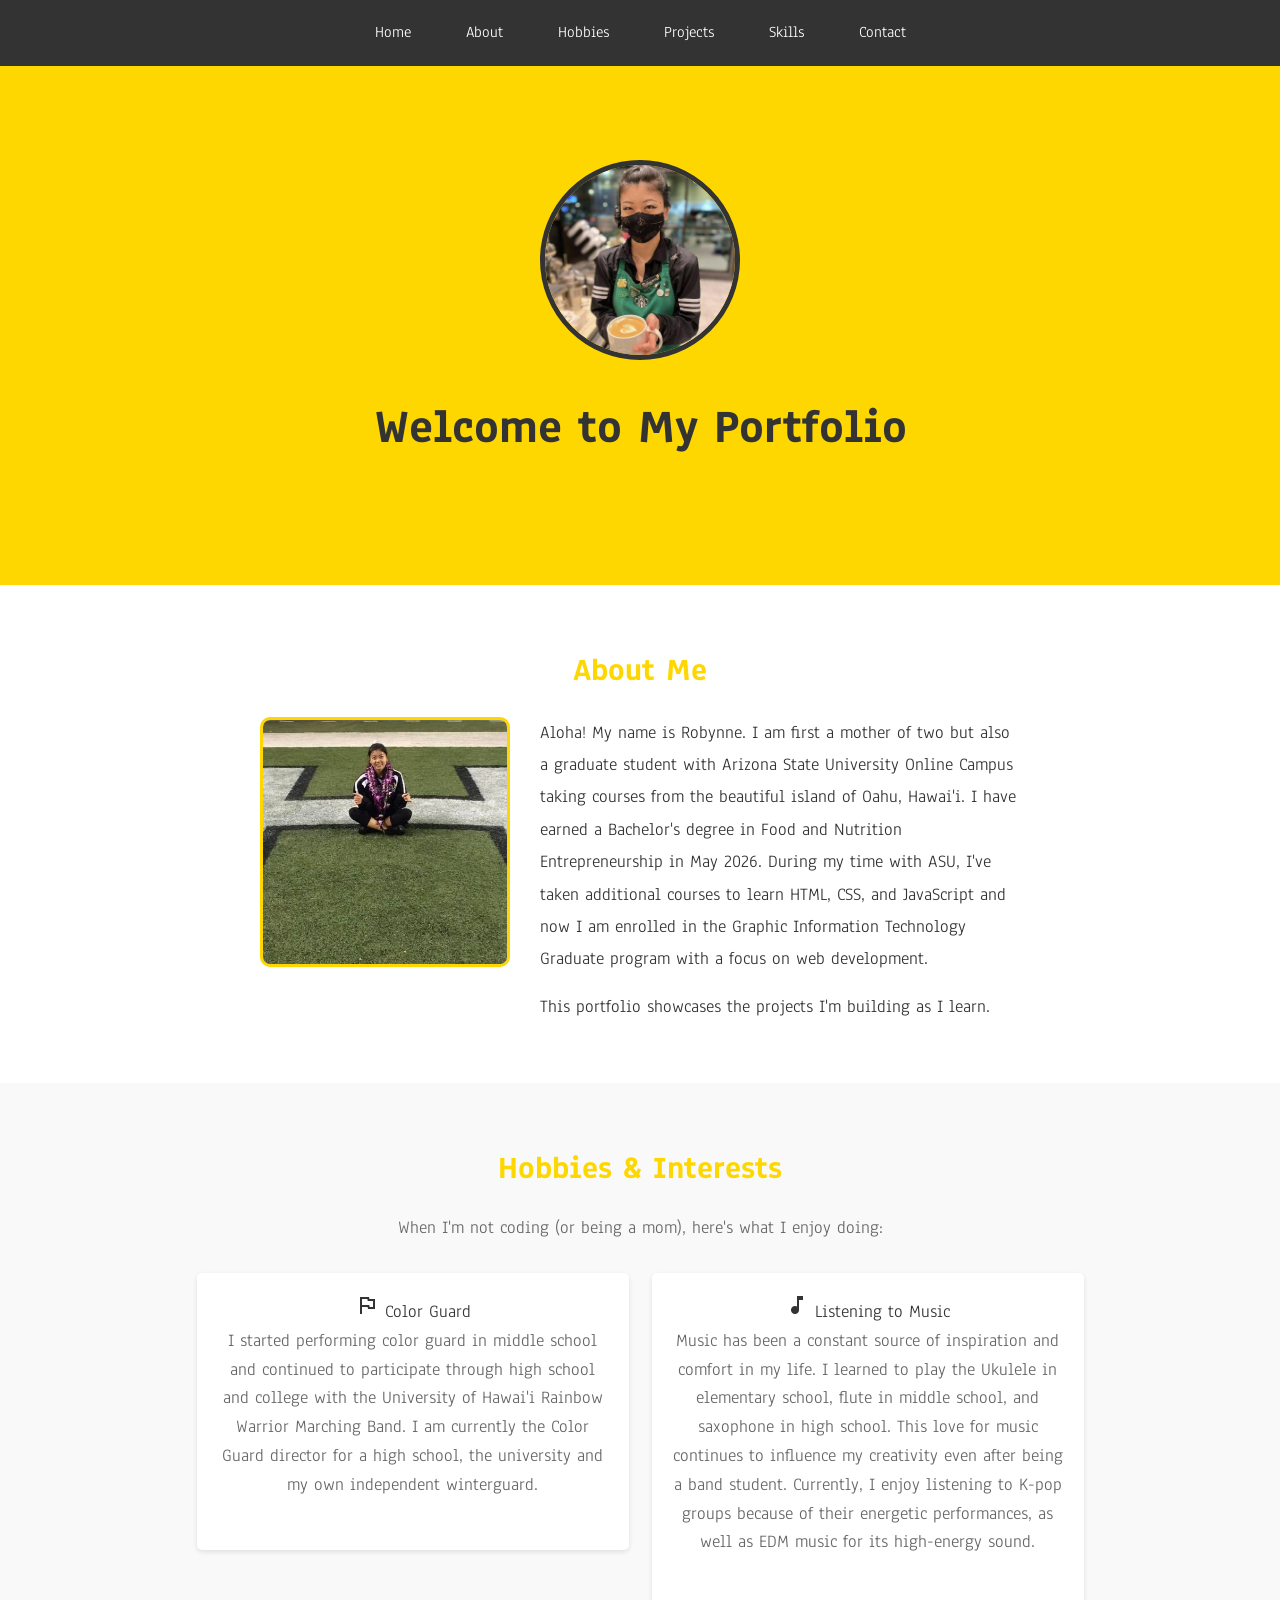
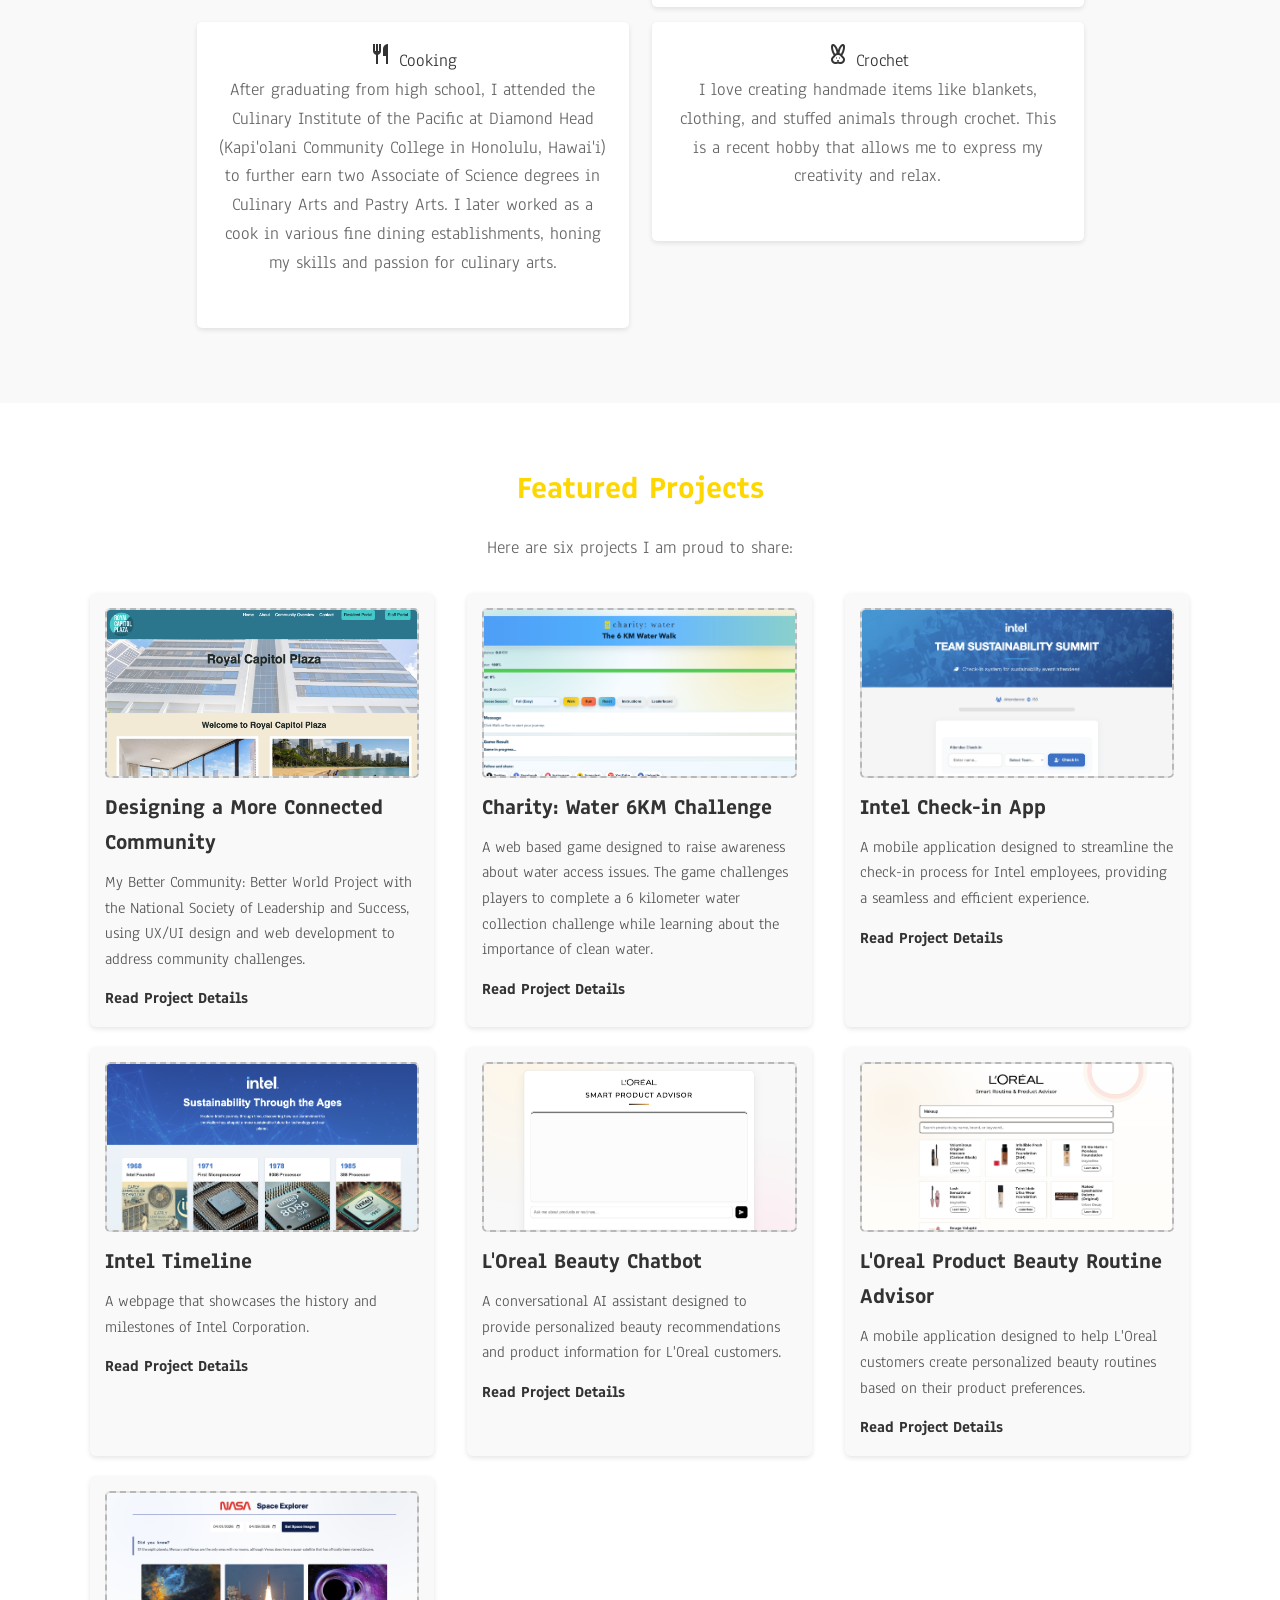
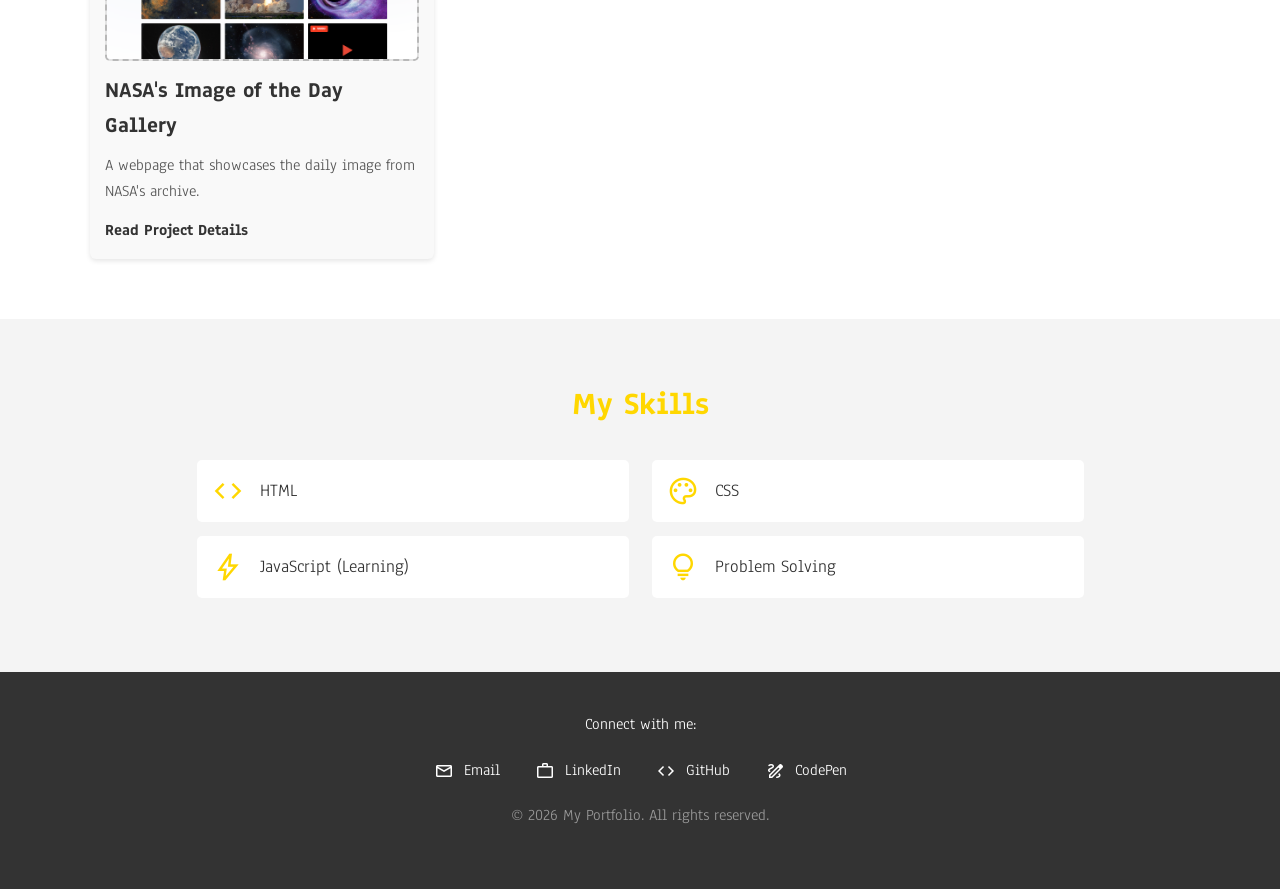
<file: index.html>
<!DOCTYPE html>
<html lang="en">
<head>
  <meta charset="UTF-8">
  <meta name="viewport" content="width=device-width, initial-scale=1.0">
  <title>Robynne's Portfolio</title>
  <link rel="stylesheet" href="style.css">
  <!-- Google Fonts: Anaheim font -->
  <link rel="stylesheet" href="https://fonts.googleapis.com/css2?family=Anaheim&display=swap">
  <!-- Google Material Icons: library for icons -->
  <link rel="stylesheet" href="https://fonts.googleapis.com/css2?family=Material+Symbols+Outlined:opsz,wght,FILL,GRAD@24,400,0,0" />
  <!-- Favicon -->
  <link rel="shortcut icon" href="img/favicon.ico" type="image/x-icon">
  <link rel="icon" href="img/favicon.ico" type="image/x-icon">
</head>
<body>
  <!-- Navigation Bar: Links to different sections -->
  <nav class="navbar">
    <ul>
      <li><a href="#hero">Home</a></li>
      <li><a href="#bio">About</a></li>
      <li><a href="#hobbies">Hobbies</a></li>
      <li><a href="#projects">Projects</a></li>
      <li><a href="#skills">Skills</a></li>
      <li><a href="#contact">Contact</a></li>
    </ul>
  </nav>

  <!-- Hero Section: Main introduction at the top of the page -->
  <section class="hero" id="hero">
    <!-- Profile image with rounded border -->
    <img src="img/profile-img.jpeg" alt="Profile picture" class="profile-img">
    <h1>Welcome to My Portfolio</h1>
  </section>

  <!-- Bio Section: Information about yourself -->
  <section class="bio" id="bio">
    <h2>About Me</h2>
    <!-- Container to hold image and text side by side -->
    <div class="bio-content">
      <!-- Add personal image -->
      <img src="img/self.jpg" alt="My photo" class="bio-img">
      <!-- Text container -->
      <div class="bio-text">
        <p>Aloha! My name is Robynne. I am first a mother of two but also a graduate student with Arizona State University Online Campus taking courses from the beautiful island of Oahu, Hawai'i. I have earned a Bachelor's degree in Food and Nutrition Entrepreneurship in May 2026. During my time with ASU, I've taken additional courses to learn HTML, CSS, and JavaScript and now I am enrolled in the Graphic Information Technology Graduate program with a focus on web development.</p>
        <p>This portfolio showcases the projects I'm building as I learn.</p>
      </div>
    </div>
  </section>

  <!-- Hobbies Section: Personal interests and activities -->
  <section class="hobbies" id="hobbies">
    <h2>Hobbies & Interests</h2>
    <p>When I'm not coding (or being a mom), here's what I enjoy doing:</p>
    <ul>
      <li>
        <div class="hobby-header">
          <!-- Material Icon: flag symbol for Color Guard -->
          <span class="material-symbols-outlined icon">flag</span>
          <span class="hobby-name">Color Guard</span>
        </div>
        <!-- Explanation paragraph for Color Guard -->
        <p class="hobby-description">I started performing color guard in middle school and continued to participate through high school and college with the University of Hawai'i Rainbow Warrior Marching Band. I am currently the Color Guard director for a high school, the university and my own independent winterguard.</p>
      </li>
      <li>
        <div class="hobby-header">
          <!-- Material Icon: music symbol for Music -->
          <span class="material-symbols-outlined icon">music_note</span>
          <span class="hobby-name">Listening to Music</span>
        </div>
        <!-- Explanation paragraph for Music -->
        <p class="hobby-description">Music has been a constant source of inspiration and comfort in my life. I learned to play the Ukulele in elementary school, flute in middle school, and saxophone in high school. This love for music continues to influence my creativity even after being a band student. Currently, I enjoy listening to K-pop groups because of their energetic performances, as well as EDM music for its high-energy sound.</p>
      </li>
      <li>
        <div class="hobby-header">
          <!-- Material Icon: restaurant symbol for Cooking -->
          <span class="material-symbols-outlined icon">restaurant</span>
          <span class="hobby-name">Cooking</span>
        </div>
        <!-- Explanation paragraph for Cooking -->
        <p class="hobby-description">After graduating from high school, I attended the Culinary Institute of the Pacific at Diamond Head (Kapi'olani Community College in Honolulu, Hawai'i) to further earn two Associate of Science degrees in Culinary Arts and Pastry Arts. I later worked as a cook in various fine dining establishments, honing my skills and passion for culinary arts.</p>
      </li>
      <li>
        <div class="hobby-header">
          <!-- Material Icon: cruelty_free symbol for Crochet/Amigurumi -->
          <span class="material-symbols-outlined icon">cruelty_free</span>
          <span class="hobby-name">Crochet</span>
        </div>
        <!-- Explanation paragraph for Crochet -->
        <p class="hobby-description">I love creating handmade items like blankets, clothing, and stuffed animals through crochet. This is a recent hobby that allows me to express my creativity and relax.</p>
      </li>
    </ul>
  </section>

  <!-- Projects Section: showcase your featured work -->
  <section class="projects" id="projects">
    <h2>Featured Projects</h2>
    <p>Here are six projects I am proud to share:</p>

    <!-- Project list container -->
    <div class="projects-list">
      <a class="project-card" href="project-details.html#community-project">
        <img src="img/raasato.github.io_condominium-management_.png" alt="Screenshot of condominium mamangement platform home page." class="project-image">
        <h3>Designing a More Connected Community</h3>
        <p>My Better Community: Better World Project with the National Society of Leadership and Success, using UX/UI design and web development to address community challenges.</p>
        <span class="project-link">Read Project Details</span>
      </a>

      <a class="project-card" href="project-details.html#water-challenge">
        <img src="img/charity-water.png" alt="Screenshot of charity: water 6KM water challenge game." class="project-image">
        <h3>Charity: Water 6KM Challenge</h3>
        <p>A web based game designed to raise awareness about water access issues. The game challenges players to complete a 6 kilometer water collection challenge while learning about the importance of clean water.</p>
        <span class="project-link">Read Project Details</span>
      </a>

      <a class="project-card" href="project-details.html#intel-checkin">
        <img src="img/intel-checkin.png" alt="Screenshot of Intel Check-in app." class="project-image">
        <h3>Intel Check-in App</h3>
        <p>A mobile application designed to streamline the check-in process for Intel employees, providing a seamless and efficient experience.</p>
        <span class="project-link">Read Project Details</span>
      </a>

      <a class="project-card" href="project-details.html#intel-timeline">
        <img src="img/intel-timeline.png" alt="A webpage that showcases Intel's timeline." class="project-image">
        <h3>Intel Timeline</h3>
        <p>A webpage that showcases the history and milestones of Intel Corporation.</p>
        <span class="project-link">Read Project Details</span>
      </a>

      <a class="project-card" href="project-details.html#loreal-chatbot">
        <img src="img/loreal-chatbot.png" alt="A beauty chatbot for L'Oreal." class="project-image">
        <h3>L'Oreal Beauty Chatbot</h3>
        <p>A conversational AI assistant designed to provide personalized beauty recommendations and product information for L'Oreal customers.</p>
        <span class="project-link">Read Project Details</span>
      </a>

      <a class="project-card" href="project-details.html#loreal-routine">
        <img src="img/loreal-routine.png" alt="L'Oreal Beauty routine app." class="project-image">
        <h3>L'Oreal Product Beauty Routine Advisor</h3>
        <p>A mobile application designed to help L'Oreal customers create personalized beauty routines based on their product preferences.</p>
        <span class="project-link">Read Project Details</span>
      </a>

      <a class="project-card" href="project-details.html#nasa-gallery">
        <img src="img/nasa.png" alt="A webpage showcasing NASA's image of the day." class="project-image">
        <h3>NASA's Image of the Day Gallery</h3>
        <p>A webpage that showcases the daily image from NASA's archive.</p>
        <span class="project-link">Read Project Details</span>
      </a>
    </div>
  </section>

  <!-- Skills Section: List of your skills -->
  <section class="skills" id="skills">
    <h2>My Skills</h2>
    <ul>
      <li>
        <!-- Material Icon: code symbol for HTML -->
        <span class="material-symbols-outlined icon">code</span>
        <span class="skill-name">HTML</span>
      </li>
      <li>
        <!-- Material Icon: palette symbol for CSS -->
        <span class="material-symbols-outlined icon">palette</span>
        <span class="skill-name">CSS</span>
      </li>
      <li>
        <!-- Material Icon: bolt symbol for JavaScript -->
        <span class="material-symbols-outlined icon">bolt</span>
        <span class="skill-name">JavaScript (Learning)</span>
      </li>
      <li>
        <!-- Material Icon: lightbulb symbol for Problem Solving -->
        <span class="material-symbols-outlined icon">lightbulb</span>
        <span class="skill-name">Problem Solving</span>
      </li>
    </ul>
  </section>

  <!-- Footer Section: Social media links and contact -->
  <footer class="footer" id="contact">
    <p>Connect with me:</p>
    <div class="social-links">
      <!-- Email link with icon -->
      <a href="mailto:rasato@asu.edu">
        <span class="material-symbols-outlined">email</span>
        Email
      </a>
      <!-- LinkedIn link with icon -->
      <a href="https://www.linkedin.com/in/robynne-asato-882105368/" target="_blank">
        <span class="material-symbols-outlined">work</span>
        LinkedIn
      </a>
      <!-- GitHub link with icon -->
      <a href="https://github.com/raasato" target="_blank">
        <span class="material-symbols-outlined">code</span>
        GitHub
      </a>
      <!-- CodePen link with icon -->
      <a href="https://codepen.io/raasato" target="_blank">
        <span class="material-symbols-outlined">draw</span>
        CodePen
      </a>
    </div>
    <p class="copyright">© 2026 My Portfolio. All rights reserved.</p>
  </footer>
</body>
</html>
</file>
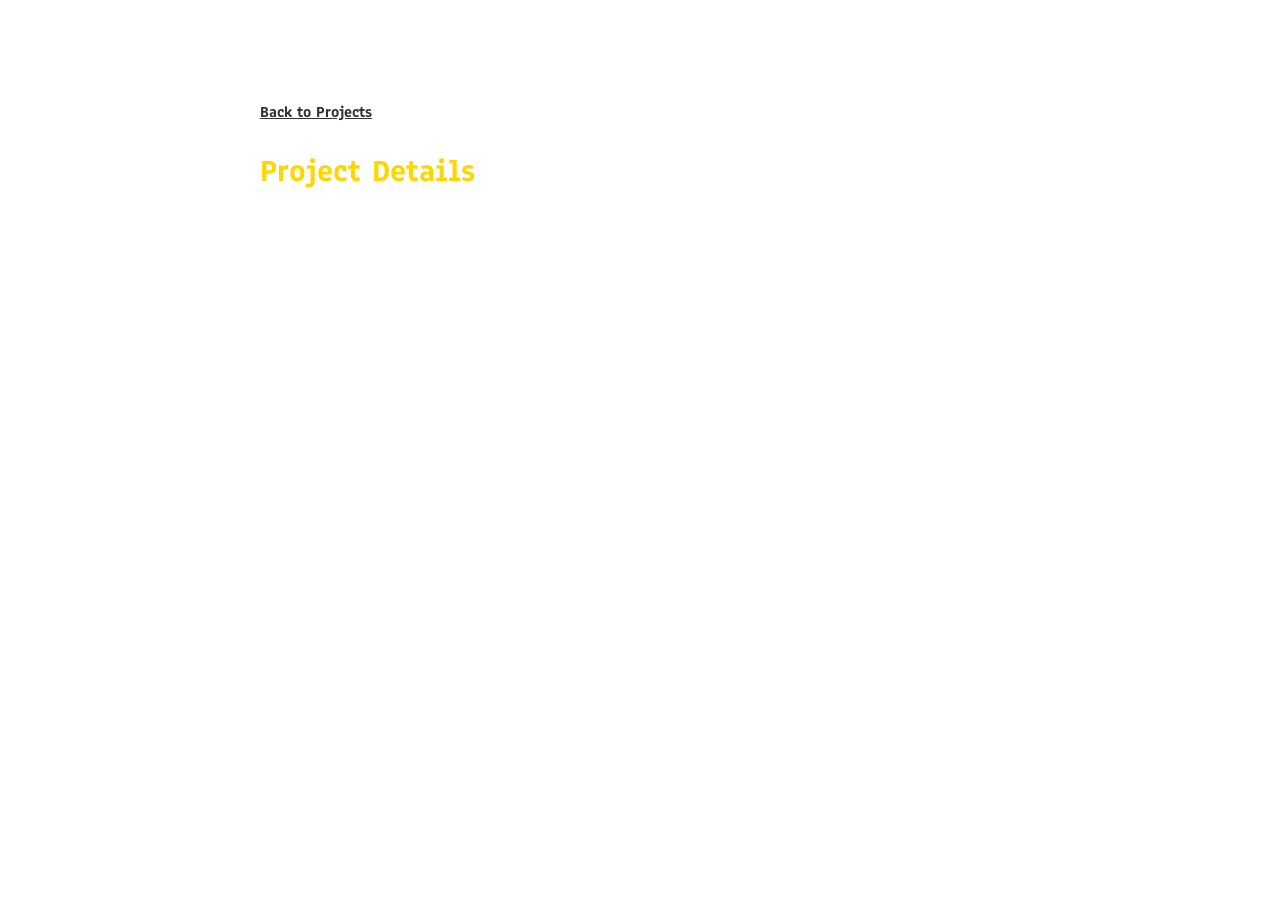
<file: project-details.html>
<!DOCTYPE html>
<html lang="en">
<head>
  <meta charset="UTF-8">
  <meta name="viewport" content="width=device-width, initial-scale=1.0">
  <title>Project Details | Robynne's Portfolio</title>
  <link rel="stylesheet" href="style.css">
  <link rel="stylesheet" href="https://fonts.googleapis.com/css2?family=Anaheim&display=swap">
</head>
<body>
  <main class="project-details">
    <a href="index.html#projects" class="back-link">Back to Projects</a>
    <h1>Project Details</h1>

    <article id="community-project" class="project-post">
      <h2>Designing a More Connected Community</h2>
      <p>My Better Community: Better World Project: Using UX/UI Design and Web Development to Address Community Challenges.</p>
      <h3>Identifying a Community Challenge</h3>
      <p>Communication and access to information are importanat parts of maintaining a connected community. Within a condominium, residents, property management, and employees often need to share information, coordinate services, and stay informed about community activities.</p>
      <p>However, when information and services are spread across different communication channels, accessing them can become inconvinient.</p>
      <p>For my Better Community: Better World Proejct, I wanted to explore how a centralized digital platform could help address these challenges.</p>
      <p>My project, <strong>Designing a More Connected Community</strong>, focused on designing and beginning the development of a condominium mangement website for Royal Capitol Plaza in Honolulu Hawai'i.</p>
      <h3>Understanding the Community</h3>
      <p>Before designing the website, I focused on understanding the people who might use it.</p>
      <p>The platform was intended to support several stakeholder groups, including condominium residents, property mangement, maintenance employees, board members, and prospective residnets.</p>
      <p>Each group has different responsibilities, expectations, and information needs.</p>
      <p>To better understand these perspectives, I gathered stakeholder feedback and developed user personas, journey maps, and user stories.</p>
      <p>These research activities helped me identify opportunities to improve communication, organize community resources, and create clearer pathways to resident services.</p>
      <p>One of my most important lessons during this stage was recognizing that effective design begins with understanding the people who will use the product</p>
      <h4>Personas</h4>
      <div class="research">
        <img src="img/manager persona.png" alt="User persona for property manager">
        <img src="img/resident persona.png" alt="User persona for condominium resident">
        <img src="img/young resident persona.png" alt="User persona for young condominium resident">
        <img src="img/staff persona.png" alt="User persona for condominium staff member">
        <img src="img/board persona.png" alt="User persona for condominium board member">
        <img src="img/prospective persona.png" alt="User persona for prospective condominium resident">
      </div>
      <h4>Journey Maps</h4>
      <div class="research">
        <img src="img/manager map.png" alt="User persona for property manager">
        <img src="img/resident map.png" alt="User persona for condominium resident">
        <img src="img/young resident map.png" alt="User persona for young condominium resident">
        <img src="img/staff map.png" alt="User persona for condominium staff member">
        <img src="img/board map.png" alt="User persona for condominium board member">
        <img src="img/prospective map.png" alt="User persona for prospective condominium resident">
      </div>
      <h4>User Stories</h4>
      <div class="research">
        <img src="img/manager story.png" alt="User persona for property manager">
        <img src="img/resident story.png" alt="User persona for condominium resident">
        <img src="img/young resident story.png" alt="User persona for young condominium resident">
        <img src="img/staff story.png" alt="User persona for condominium staff member">
        <img src="img/board story.png" alt="User persona for condominium board member">
        <img src="img/prospective story.png" alt="User persona for prospective condominium resident">
      </div>
      <h3>Turning Research Into Design</h3>
      <p>After identifying stakeholder needs, I began exploring how the website could be organized and designed.</p>
      <p>I used Figma to develop wireframes and high-fidelity prototypes that represented the platform's proposed interface.</p>
      <p>My design process focused on creating clear navigation, organizing information logically, and considering accessiblity for users with different levels of technological experience.</p>
      <p>I also evaluated feedback to identify opportunities for improvement.</p>
      <p>Some of the issues I identified involved navigation labels, information organization, and features that were not immediately easy to locate.</p>
      <p>This process reinforced the importance of evaluating designs rather than assuming that an interface will be intuitive to everyone.</p>
      <h4>Wireframes</h4>
      <div class="screenshots">
        <img src="img/Screenshot 2026-11-10 at 4.09.52 PM.png" alt="Screenshot of Figma wireframe.">
      </div>
      <h4>High-Fidelity Prototypes</h4>
      <div class="screenshots">
        <img src="img/Screenshot 2026-11-10 at 4.12.54 PM.png" alt="Screenshot of Figma high-fidelity prototype.">
      </div>
      <h3>From Prototype to Website Development</h3>
      <p>One of the most rewarding parts of my project was moving beyond the design stage and beginning to develop the actual website.</p>
      <p>Using my front-end web development skills, I translated elements of my Figma designs into a basic website.</p>
      <p>This allowed me to apply what I had learned about website structure, visual deisgn, and interface development.</p>
      <p>Although the website is still in its early stages, completing its initial front-end foundation was an important accomplishment.</p>
      <p>Future development will focus on implementing additional functionality, such as user accounts, maintenance request submissions, announcements, and dashboards for different stakeholder groups.</p>
      <h4>Screenshots of developed website</h4>
      <div class="research website-screenshots">
        <img src="img/raasato.github.io_condominium-management_.png" alt="Screenshot of the condominium management website.">
        <img src="img/raasato.github.io_condominium-management_about.html.png" alt="Screenshot of the condominium management website's about page.">
        <img src="img/raasato.github.io_condominium-management_community-overview.html.png" alt="Screenshot of the condominium management website's community overview page.">
        <img src="img/raasato.github.io_condominium-management_contact.html (1).png" alt="Screenshot of the condominium management website's contact page.">
        <img src="img/raasato.github.io_condominium-management_contact.html.png" alt="Screenshot of the condominium management website's contact page.">
        <img src="img/raasato.github.io_condominium-management_portal.html.png" alt="Screenshot of the condominium management website's portal page.">
      </div>
      <h3>Challenges and Leadership Lessons</h3>
      <p>Throughout the project, I encountered challenges that helped me develop both technical and leadership skills.</p>
      <p>One of the most significant challenges was balancing feedback from different stakeholders. Residents, property mangement, and employees did not always have the same priorities.</p>
      <p>I learned that leadership involves listening carefully, evaluating different perspectives, and making decisions that support the community as a whole.</p>
      <p>Another challenge was managing the project's scope while continuing to develop my technical abilities.</p>
      <p>I needed to prioritize tasks, adapt my plans, and recognize which features would require additional development.</p>
      <p>These experiences strengthened my problem-solving, communication, planning, and decision-making skills.</p>
      <h3>Project Outcomes</h3>
      <p>By the end of the project, I had completed several importnat deliverables:</p>
      <ul>
        <li>Stakeholder research and analysis</li>
        <li>User personas, journey maps, and user stories</li>
        <li>Wireframes and high-fidelity Figma prototypes</li>
        <li>Design evaluation and revisions</li>
        <li>A basic front-end condominium website</li>
      </ul>
      <p>While the project has not yet demonstrated long-term community impact through real-world platform use, it established a foundation for a digital resource that could help improve communication and access to information.</p>
      <p>It also allowed me to apply my academic knowledge to a community-focused challenge.</p>
      <h3>Looking Ahead</h3>
      <p>My next goal is to continue developing the condominium management platform by adding back-end functionality, improving the user experience, and conducting additional usability testing.</p>
      <p>I also want to continue building my skills in UX/UI design, web development, and accessible digital experiences.</p>
      <p>This project reinforced my interest in creating websites and applications that serve a meaningful purpose.</p>
      <p><strong>My biggest takeaway is that technology can support positive commiunity change when it is developed with empathy, collaboration, and a clear understanding of user needs.</strong></p>
      <p>Through this expeirence, I learned that meaningful progress involves more than completing a tehcnical project. It also involves listening, adapting, reflecting, and continuing to impove.</p>
      <a href="https://raasato.github.io/condominium-management/" target="_blank" rel="noopener noreferrer">View Live Site</a>
    </article>

    <article id="water-challenge" class="project-post">
      <h2>Charity: Water 6KM Challenge</h2>
      <p>Using web development and interactive gameplay to raise awareness of the global water crisis.</p>
      <p><strong>Project Type:</strong> Interactive Web Development/Game Design</p>
      <p><strong>Program:</strong> Global Career Accelerator</p>
      <p><strong>Technologies Used:</strong> HTML, CSS, JavaScript</p>
      <p><strong>Organization:</strong> Charity: Water</p>
      <p><strong>GitHub Repository:</strong> <a href="https://github.com/raasato/6km-water-challenge" target="_blank" rel="noopener noreferrer">https://github.com/raasato/6km-water-challenge</a></p>
      <h3>Project Overview</h3>
      <p>The 6KM Water Challenge is an interactive web-based game that I created as part of the Global Career Accelerator program.</p>
      <p>For this project, the program introduced us to Charity: Water, a nonprofit organization working to address the global water crisis. Our challenge was to develop an original project that could help promote awareness of the issue and support the organization's mission.</p>
      <p>I decided to create an interactive game that would allow users to experience a simulated version of the long journeys some people must make to collect water.</p>
      <p>Rather than developing a traditional informational website, I wanted to explore how interactive gameplay could communicate a real-world challenge in a more engaging and participatory way.</p>
      <p>The game centers on a 6-kilometer journey and incorpartes player movement, distance tracking, resource management, environmental challenges, and progress milestones.</p>
      <p>Through this project, I had the opportunity to combine creative problem-solving with my growing web development skills while exploring how technology can be used to promote awareness of a global issue.</p>
      <h3>The Problem & Project Goals</h3>
      <p>Access to clean water is a global challenge that affects communities around the world. For some individuals and families, collecting water requires traveling long distances, making access to an everday necessity a phically demanding task.</p>
      <p>While researching the issue, I became interested in how an interactive experience could help users better understand the effort involved in collecting water.</p>
      <p>I wanted to create something that would encourage users to particpate in a simulated journey rather than simply read information about the global water cirisi.</p>
      <p>This idea became the foundation of the 6KM Water Challenge.</p>
      <p>My primary goals was to create an interactive web-based game that could raise awareness of the challenges associated with accessing clean water.</p>
      <p>I established five goals to guide the project:</p>
      <ul>
        <li><strong>Raise Awareness:</strong> Introduce users to the challenges surrounding access to clean water.</li>
        <li><strong>Create an interactive experience:</strong> Allow players to particpate in a simulated journey toward a 6-kilometer goal.</li>
        <li><strong>Encourage Empathy:</strong> Use gameplay to help users consider the physical effort and obstacles associated with traveling long distances to collect water.</li>
        <li><strong>Apply Web Development Skills:</strong> Develop an interactive experience using HTML, CSS, and JavaScript.</li>
        <li><strong>Connect Technology with Social Impact:</strong> Explore how web development and game design can communicate improtant global issues.</li>
      </ul>
      <p>These goals helped me establish a direction for the game and guided my decisions throughout the design and development process.</p>
      <h3>Research & Planning</h3>
      <p>Before developing the game, I researched Charity: Water and its mission to help provide clean and safe drinking water to communities around the world.</p>
      <p>Through the organization's website, I learned more about the global water crisis and how limited access to clean water can affect people's health, education, and everyday lives.</p>
      <p>One aspect of the issue that particularly influeced my project was the long distances some poeple must travel to collect water.</p>
      <p>I wanted to translate this information into an interactive experience that would help users think about the time, distance, and effort involved in accessing water.</p>
      <h4>Developing the Game Concept</h4>
      <p>My research inspired me to develop a game centered on completing a simulated 6-kilometer journey.</p>
      <p>I wanted players to experience a sense of progression while encountering challenges that could affect their journey.</p>
      <p>To create this experience, I planned several gameplay features, including distances tracking, resource mangement, environmental condiditons, and progress milestones.</p>
      <p>These elements were intended to make the experience engaging while reinforcing the game's connection to the global water crisis.</p>
      <h4>Planning the User Experience</h4>
      <p>When planning the game, I considered how users would interact with the different features and understand their progress.</p>
      <p>I wanted the gameplay to be approachable while still incorporating challenges that required player participation.</p>
      <p>I also considered how progress indicators, feedback, and changing environmental condidtions could help maintain engagement throughout the experience.</p>
      <p>This planning stage helped me recognize how game mechanics and user experience design can work together to support a project's purpose.</p>
      <h3>Design & Development</h3>
      <p>After establishing the game concept, I began planning the interface and translating my ideas into a working website.</p>
      <h4>Early Wireframes</h4>
      <p>I started by creating simple wireframes to explore the game's layout and organization.</p>
      <p>These initial designs helped me consider where interactive elements, progress indicators, and other gameplay information would appear on the screen.</p>
      <h4>Building the Game</h4>
      <p>I developed the 6KM Water Challenge using HTML, CSS, and JavaScript.</p>
      <p>HTML provided the structure of the website, while CSS allowed me to create the game's visual appearance and organize its interface.</p>
      <p>JavaScript was especially important because it allowed me to implement the interactive gameplay mechanics.</p>
      <p>My focus was on creating a playable experience in which different features workied together as players progressed through the simulated journey.</p>
      <h4>Developing interactive Features</h4>
      <p>The game incorporates several interactive compoenets.</p>
      <ul>
        <li><strong>Player Movement:</strong> Allows players to progres through the journey.</li>
        <li><strong>Distance Tracking:</strong> Displays progress toward the 6-kilometer goal.</li>
        <li><strong>Resource Management:</strong> Introduces gameplay considerations related to water and the journey.</li>
        <li><strong>Environmental Challenges:</strong> Adds changing condidtions that affect the gameplay experience.</li>
        <li><strong>Progress milestones:</strong> Provides feedback as players advance.</li>
        <li><strong>Random Events:</strong> Introduces variation in gameplay through features that activate at different moments.</li>
      </ul>
      <p>These features helped transform the project from a static website into an interactive game.</p>
      <p>Developing them also gave me practical experience with JavaScript functions, conditional logic, event handling, and managing interactions between different componenets.</p>
      <h4>Refining the Development Process</h4>
      <p>As development progressed, I continued testing the game and making adjustments to improve its functionality.</p>
      <p>I also worked on organizing the JavaScript code into clearer sections to make it easier to understand and maintain.</p>
      <p>This stage helped me recognize the importance of code organization, testing, and debugging when developing interactive applications.</p>
      <h3>Challenges & Solutions</h3>
      <p>One of the biggest challenges I encournterd was getting the different game components to work together during gameplay.</p>
      <p>Although individual features could function on their own, integrating them into a complete experience was more complicated than I initially expected.</p>
      <p>The game included multiple interactive elements that needed to respond correctly to player actions, progress, and changing gameplay condidtions.</p>
      <h4>Coordinating Gameplay Events</h4>
      <p>One of the most challenging aspects of development was managing when certain features would activate.</p>
      <p>Some events needed to occur at specific moments during the player's journey, while others were designed to happen randomly.</p>
      <p>I needed to make sure these features activated under the correct condidtions without interfering with other gameplay components.</p>
      <p>This required me to think carefully about how different JavaScript functions interacted and how changes in one part of the game could affect another.</p>
      <h4>Debugging and Testing</h4>
      <p>Debugging became a significant part of my development process.</p>
      <p>I spent considerable time identifying why certain features were not behaving as intended, testing possible solutions, and adjusting the code.</p>
      <p>Sometimes, resolving one issue requried me to examine how that change affected other parts of the game.</p>
      <p>Through repeated testing and debugging, I gradually improved how the different features worked together.</p>
      <p>Although this process was challenging, it helped me become more comfortable indentifying technical problems and working through them systematically.</p>
      <h4>Lessons From the Challenges</h4>
      <p>This experience taught me that developing an interactive application involves more than creating individual features.</p>
      <p>It also requires understanding how different components interact, managing the timing of events, and testing the application as a complete system.</p>
      <p>I strengthened my JavaScript debugging and problem-solving skills and learned the importance of patience and persistence throughout development.</p>
      <p>What initially felt like one of the most difficult parts of the project ultimately became one of its most valuable learning experinces.</p>
      <h3>Project Outcomes & Reflection</h3>
      <p>By the end of the project, I had developed a playable web-based game that incorporated multiple interactive features.</p>
      <p>The completed 6KM Water Challenge allowed me to apply my HTML, CSS, and JavaScript skills while exploring how an interactive experience could promote awareness of a real-world issue.</p>
      <h4>What I Accomplished</h4>
      <p>One of my biggest accomplishments was successfully integraing the different gameplay components.</p>
      <p>Although the game has a relatively simple visual design, developing its functionality required significant time, testing, and problem-solving.</p>
      <p>I am particularly proud that I was able to create a playable experience with several interactive features rather than focusing only on the appearance of the website.</p>
      <p>Seeing the different compoenents work together during gameplay was one of the most rewarding parts of the project.</p>
      <p>This experience showed me that the technical complexity of the project is not always reflected in its visual appearance.</p>
      <h4>Skills I Developed</h4>
      <p>Throughout the project, I strengthened several technical skills, including:</p>
      <ul>
        <li>HTML and CSS development</li>
        <li>JavaScript programming</li>
        <li>Interactive game mechanics</li>
        <li>Event handling and timing</li>
        <li>Conditional logic and random events</li>
        <li>Debugging and testing</li>
        <li>Code organization and problem-solving</li>
      </ul>
      <p>Beyond technical development, I also gained experience translating an orignial concept into a functioning digital experience.</p>
      <p>The project challenged me to think creatively about how technology could communicate an important global issue.</p>
      <h4>Personal Reflection</h4>
      <p>Looking back, I am most proud of successfully developing the game's functionality.</p>
      <p>While I recognize that the visual deisgn could be improved, I learned that creating an interactive experience involves much more than designing an appealing interface.</p>
      <p>The most challenging and rewarding part was developing the logic that allowed the different gameplay features to work together.</p>
      <p>This experience helped me become more confident in my ability to solve programming problems and develope interactive web applications.</p>
      <p>It also reinforced my interest in JavaScript, creative coding, and interactive web development.</p>
      <h3>Future Imporvement</h3>
      <p>Although I completed a playable version of the 6KM Water Challenge, I recognize several opportunities for future development.</p>
      <p>One area I would like to improve is the game's visual design. While I prioritized functionality during the initial development process, I would like to explore ways to make the interface more polished and visually engaging.</p>
      <p>I would also like to continue refining the gameplay experience by improving how users interact with different features and making the game more accessible.</p>
      <p>Another opportutnity is strengthening the connection between the gameplay and the educational purpose of the project.</p>
      <p>For example, I could explore incorporating addtitional information about the global water crisis, clearer educational messages, or interactive elements that help users connect their gameplay experience to the real-world challenges the game represents.</p>
      <p>These improvements would allow me to continue practicing my web development skills while expanding the game's potential as an awareness-buidling experience.</p>
      <h4>Conclusion</h4>
      <p>The 6KM Water Challenge was an important learning experience that allowed me to combine creative problem-solving, web development, and social impact.</p>
      <p>What began as an open-ended challenge through the Global Career Acceslerator program became an opportunity to develop an original interactive game inspired by Charity: Water's mission.</p>
      <p>Throughout the project, I gained experience planning an interface, developing JavaScript functionality, integrating interactive components, and debugging technical challenges.</p>
      <p>Although the game is visually simple, I am proud of the fucntionality I was able to develop and the progress I made as a web developer.</p>
      <p>Most importantly, this project helped me recognize how interactive technology can be used for more than entertainment.</p>
      <p>It reinforced my interest in creating digital experiences that engage users, communicate meaningful ideas, and encourage contiued learning.</p>
      <a href="https://www.charitywater.org/" target="_blank" rel="noopener noreferrer">Charity: Water Website</a>
      <a href="https://raasato.github.io/6km-water-challenge/" target="_blank" rel="noopener noreferrer">View Live Site</a>
    </article>

    <article id="intel-checkin" class="project-post">
      <h2>Intel Sustainability Summit Check-in App</h2>
      <p>Transforming starter code into a functional event check-in experience with JavaScript.</p>
      <p><strong>Project Type:</strong> Front-End Web Development/Interactive Application</p>
      <p><strong>Program:</strong> Global Career Accelerator</p>
      <p><strong>Technologies:</strong> HTML, CSS, JavaScript</p>
      <p><strong>GitHub Repository:</strong> <a href="https://github.com/raasato/05-prj-intel-event-check-in" target="_blank" rel="noopener noreferrer">https://github.com/raasato/05-prj-intel-event-check-in</a></p>
      <h3>Project Overview</h3>
      <p>The Intel Sustainability Summit Event Check-In App is an interactive web applicaiton that I developed as part of the Global Career Accelerator program.</p>
      <p>For this project, the program provided an event-management scenario involving an Intel sustainability summit, along with starter code for the application. My responsibility was to build upon the existing code by implementing the JavaScript functionality needed to make the application interactive.</p>
      <p>The application was designed to support attendee check-ins, track participation, and display attendance information for different sustainability teams.</p>
      <p>My primary focus was developing the functionality that allowed the application's features to work together, including processing attendee information, updating team attendance counts, tracking overall participation, and displaying progress toward the event's attendance goal.</p>
      <p>Through this project, I gained practical experience working with an existing codebase, implementing interactive features, and understanding how JavaScript connects user actions with updates to a webpage.</p>
      <h3>The Problem & Project Goals</h3>
      <p>The Intel Sustainability Summit Event Check-in App was designed to provide an interactive way to manage attendee participation during a sustainability-focused event.</p>
      <p>Although the program provided the initial interface and starter code, the application needed additional functionality to support the check-in process.</p>
      <p>the primary challenge was ensuring that attendee information could be processed correctly and that the different interface elements updated in response to user interactions.</p>
      <h4>Project Goals</h4>
      <p>The Global Career Accelerator program established four primary functionality requirements:</p>
      <ul>
        <li><strong>Attendee Check-In:</strong> Make the check-in form functional so attendees could enter their names and select a sustainability team.</li>
        <li><strong>Attendance Tracking:</strong> Automatically update the total attendance count as attendees checked in.</li>
        <li><strong>Team Participation:</strong> Display attendee names under their selected teams and update the corresponding team attendance counts.</li>
        <li><strong>Progress Visualization:</strong> Update a progress bar to visually represent attendance toward the event's participation goal.</li>
      </ul>
      <p>In addition to these requirements, the program offered an optional confetti animation.</p>
      <p>I chose to implement this enhancement to create a celebatory moment when the attendance goal was reached.</p>
      <p>My overall goal was to transform the provded starter code into a working interactive application while strengthening my JavaScript programming and problem-solving skills.</p>
      <h3>Research & Planning</h3>
      <p>Unlike projects where I developed an original concept, the Intel Sustainability Summit Event Check-In App began with a predefined scenario, starter code, and specific functionality requirements.</p>
      <p>My initial focus was understanding the existing code and planning how to implement the required features.</p>
      <h4>Reviewing the Starter Code</h4>
      <p>Before making changes, I reviewed the provided HTML, CSS, and JavaScript to familiarize myself with the application's structure.</p>
      <p>I examined how the interface was organized and considered how JavaScript could connect the check-in form with the attendance counters, team participation information, and progress bar.</p>
      <p>This helped me identify which elements needed to respond to user interactions and how the different features would work together.</p>
      <h4>Independent Development</h4>
      <p>An important part of the assignment was completing the programming tasks independently before reviewing the solutions as a class.</p>
      <p>I approached the project by working through the functionality requirements and applying my existing JavaScript knowledge to develop solutions.</p>
      <p>This encouraged me to practice problem-solving and experiment with code rather than immediately relying on an instructor-led demonstration.</p>
      <h4>Instructor-Led Code Review</h4>
      <p>After working independly, we reviewed the project as a class while the instructor demonstrated how to implement the functionality.</p>
      <p>This gave me an opportunity to compare my approach with the instructor's code and better understand different ways to solve programming problems.</p>
      <p>The experience reinforced the importance of reviewing existing code, practicing independently, and learning through guided instruction.</p>
      <h3>Design & Development</h3>
      <p>My primary responsibility during development was implementing the JavaScript functionality needed to make the provided interface interactive.</p>
      <p>I worked with the existing HTML, CSS, and JavaScript code to connect user input with the application's different features.</p>
      <h4>Implementing the Check-In Form</h4>
      <p>One of my first tasks was making the attendee check-in form functional.</p>
      <p>The application allows attendees to enter their names and select one of three sustainability teams:</p>
      <ul>
        <li>Team Water Wise</li>
        <li>Team Net Zero</li>
        <li>Team Renewables</li>
      </ul>
      <p>I used JavaScript to handle form submissions and process the information entered by users.</p>
      <h4>Displaying Attendees and Tracking Team Participation</h4>
      <p>One of the most challenging parts of development was ensuring that attendee names appeared under their selected teams while updating the correct team's attendance count.</p>
      <p>I needed to connect the informaiton submitted through the form with the appropriate section of the webpage.</p>
      <p>This requried working with JavaScript condidtional logic and DOM manipulation to update the correct team information dynamically.</p>
      <p>Developing this feature helped me better understand how user input can be used to modify multiple elements of a webpage.</p>
      <h4>Updating Attendance and Progress</h4>
      <p>Another requirement was implementing the overall attendance counter and progress bar.</p>
      <p>As attendees checked in, the application needed to update the total number of participants and visually display progress toward the event's attendance goal.</p>
      <p>This requried coordinating the attendance information with the visual elements of the interface.</p>
      <h4>Adding a Confetti Animation</h4>
      <p>In addition to the required functionality, I implemented the optional confetti animation.</p>
      <p>The animation was designed to celebrate reaching the event's attendance goal and provide positive visual feedback.</p>
      <p>Adding this feature allowed me to explore how small interactive details can make an application more engaging and rewarding for users.</p>
      <h4>Development Experience</h4>
      <p>Throughout development, I worked independently to implement the required functionality before participating in an instructor-led code review.</p>
      <p>This process allowed me to practice solving programming problems on my own and compare my solutions with another approach.</p>
      <p>The project strengthened my understanding of JavaScript event handling, conditional logic, DOM manipulation, and dynamically updating webpage content.</p>
      <h3>Challenges & Solutions</h3>
      <p>One of the biggest challenges I encountered while developing the application was ensuring that attendee names appeared under their selected sustainability teams and that the corresponding attendee counts updated correctly.</p>
      <p>Although the check-in form collected attendee information, I needed to make sure the application used that information to update the appropriate sections of the webpage.</p>
      <h4>Debugging Team Participation</h4>
      <p>When an attendee submitted the check-in form, the application needed to display their name under the selected team and increase that team's attendance count.</p>
      <p>Coordinating these updates was challenging because multiple elements needed to respond correctly to a single form submission.</p>
      <p>To troubleshoot the issue, I used JavaScript's console.log() function to debug my code.</p>
      <p>This allowed me to inspect values during execution and investigate how the application was processing attendee information.</p>
      <p>Through debugging, I developed a better understanding of how JavaScript condidtional logic and DOM manipulation work together to update webpage content.</p>
      <h4>Lessons Learned</h4>
      <p>This challenge helped me recognize the importance of debugging when developing interactive applications.</p>
      <p>I learned that identifying a programming issue requires more than reviewing the code visually. It also involves examining how the code behaves during execution and testing whether the application produces the expected results.</p>
      <p>Using console.log() gave me a practical way to investigate problems and strengthen my understanding of JavaScript.</p>
      <p>The experience also helped me become more confident troubleshooting code independently and reinforced the importance of testing individual features as part of a larger application.</p>
      <h3>Project Outcomes & Reflection</h3>
      <p>By the end of the project, I had successfully implemented the required JavaScript functionality to create a working interactive application.</p>
      <p>The completed application allows attendees to check in, displays their names under their selected sustainability teams, updates individual team attendance counts, and tracks overall participation through a progress bar.</p>
      <p>I also implemented the optional confetti animation to celebrate reaching the event's attendance goal.</p>
      <h4>What I Accomplished</h4>
      <p>My proudest accomplishment was getting the application's functionality to work as intended.</p>
      <p>Although the project began with starter code provided by the Global Career Accelerator program, I was responsible for implementing the interactive features and making sure they worked together correctly.</p>
      <p>One of the most rewarding moments was successfully displaying attendee names under the correct teams while updating their respective attendance counts.</p>
      <p>Seeing the different components respond correctly to user interactions gave me a sense of accomplishment and helped build my confidence as a web developer.</p>
      <h4>Skills I Developed</h4>
      <p>Throughout this project, I strengthened my understanding of several important web development concepts:</p>
      <ul>
        <li><strong>JavaScript:</strong> Implementing interactive application functionality</li>
        <li><strong>DOM Manipulation:</strong> Dynamically updating webpage content based on user input</li>
        <li><strong>Event Handling:</strong> Responding to form submissions and user interactions</li>
        <li><strong>Conditional Logic:</strong> Processing attendee information and updating the appropriate teams</li>
        <li><strong>Debugging:</strong> Using console.log() to investigate programming issues</li>
        <li><strong>Problem-Solving:</strong> Identifying and resolving issues with an existing codebase</li>
      </ul>
      <h4>Personal Reflection</h4>
      <p>This project helped me understand the importance of functionality in web development.</p>
      <p>I learned that even when an application's interface is already designed, implementing the logic behind its interactive features requires careful planning, testing, and debugging.</p>
      <p>Working independently before reviewing the code with my instructor also encouraged me to develop my problem-solving skills and become more comfortable troubleshooting JavaScript.</p>
      <p>Most importantly, successfully completing the application's functionality reinforced my interest in web development and gave me greater confidence in my ability to work with existing code and build interactive features.</p>
      <h3>Future Improvements</h3>
      <p>Although I successfully implemented the required functionality for the Intel Sustainability Summit Event Check-In App, there are several features I would like to explore if I continued developing the project.</p>
      <p>My main goal. would be to improve the user experience by introducing more engaging visual feedback, celebraing team accomplishments, and expanding the event information.</p>
      <h4>Interactive Progress Milestones</h4>
      <p>One improvement I would like to make is adding milestone animations to the attendance progress bar.</p>
      <p>For example, when attendance reaches 50% of the event's goal, the application could display an animated message such as "Halfway There!" to celebrate the progress.</p>
      <p>Additional animations could appear as attendance approaches the final goal, making the experience more engaging and encourage continued participation.</p>
      <h4>Winning Team Celebration</h4>
      <p>I would also like to improve how the application announces the winning sustainability team.</p>
      <p>Currently, the application displays the winning team through a text update beneath the progress bar.</p>
      <p>Instead, I would like to create a more prominent celebration screen that highlights the winning team, displays its final attendance count, and incorporates animations or other visual elements.</p>
      <p>This would make the conclusion of the event more memorable and provide a stronger sense of accomplishment for participants.</p>
      <h4>Expanding the Sustainability Summit Experience</h4>
      <p>Another improvement would be adding more information about Intel and the sustainability summit.</p>
      <p>I would like to expand the application beyond the check-in interface by including event details, information about Intel's sustainability initiatives, and descriptions of the participating teams.</p>
      <p>My goals would be to make the application feel like part of a real sustainability summit, where attendees could learn about the event's purpose while participating in the check-in experience.</p>
      <h4>Future Development Goals</h4>
      <p>These improvements would allow me to continue practicing JavaScript while exploring animation, user feedback, and interface design.</p>
      <p>They would also give me an opportunity to apply UX/UI design principles to create a more informative, engaging, and complete event experience.</p>
      <p>Ultimately, I would like to develop the application into something that not only performs its intended functions but also creates a positive and memorable experience for its users.</p>
      <h4>Conclusion</h4>
      <p>The Intel Sustainability Summit Event Check-In App was a valuable experience that strengthened my JavaScript development and problem-solving skills.</p>
      <p>Working with starter code provided by the Global Career Accelerator program gave me practical experience understanding an existing codebase and implementing the functionality needed to make an application interactive.</p>
      <p>Throughout the project, I gained experience handling user input, updating webpage elements dynamically, tracking information across multiple componenets, and debugging JavaScript.</p>
      <p>I am particularly proud of successfully getting the different features to work together as intended.</p>
      <p>This project reinforced my interest in front-end web development and demonstrated how JavaScript can transform a static interface into an interactive user experience.</p>
      <p>It also inspired me to continue exploring ways to combine functionality, visual feedback, and throughtful UX/UI design in future applications.</p>
      <a href="https://raasato.github.io/05-prj-intel-event-check-in/" target="_blank" rel="noopener noreferrer">View Live Site</a>
    </article>

    <article id="intel-timeline" class="project-post">
      <h2>Intel Website Localization: Sustainability Through the Ages</h2>
      <p>Developing an interactive, responsible timeline while exploring CSS, Bootstrap, and website localization.</p>
      <p><strong>Project Type:</strong> Front-End Web Development/Responsive Website Design</p>
      <p><strong>Program:</strong> Global Career Accelerator</p>
      <p><strong>Technologies:</strong> HTML, CSS, Bootstrap, GitHub Copilot</p>
      <p><strong>GitHub Repository:</strong> <a href="https://github.com/raasato/04-Intel-Website-Localization" target="_blank" rel="noopener noreferrer">https://github.com/raasato/04-Intel-Website-Localization</a></p>
      <h3>Project Overview</h3>
      <p>Intel Website Localization: Sustainability Through the Ages is a front-end web development project I completed through the Global Career Accelerator program.</p>
      <p>For this assignment, the program provided the scenario centered on Intel's history and sustainability initiatives, along with starter code for the website. My responsibility was to build upon the existing foundation and implement the required website features.</p>
      <p>The project focused on presenting Intel's historical and sustainability milestones through an interactive timeline while exploring responsive web design and localization consierations.</p>
      <p>My primary responsibilities included developing the timeline, implementing horizontal scrolling and hover effects, supporting left-to-right reading direction, and creating a responsive layout for smaller screens.</p>
      <p>Through this project, I strengthened my HTML and CSS skills, gained experience using Bootstrap, and explored how interactive design elements can improve the way users navigate and engage with information.</p>
      <h3>The Problem & Project Goals</h3>
      <p>The Intel Website Localization project focused on creating an interactive and responsive website that presents Intel's history and sustainability milestones.</p>
      <p>Although the Global Career Accelerator program provided the initial scenario and starter code, the website required additional development to create an engaging timeline experience that would work across different screen sizes.</p>
      <p>One of the main challenges was organizing historical information into a horizontally scrolling layout while maintaining readability, usability, and visual consistency.</p>
      <p>The project also introduced considerations related to website localization, particularly how layouts and contents should accommodate left-to-right reading direction.</p>
      <h4>Project Goals</h4>
      <p>The assignment established five primary development requirements:</p>
      <ul>
        <li><strong>Interactive Timeline:</strong> Create a time line presenting Intel's history and sustainability milestones in chronological order.</li>
        <li><strong>Horizontal Scrolling:</strong> Allow users to navigate through the timeline horizontally to explore different milestones.</li>
        <li><strong>Hover Effects:</strong> Implement visual interactions that respond when users hover over timeline elements.</li>
        <li><strong>Language Direction Support:</strong> Structure the website to support left-to-right languages.</li>
        <li><strong>Responsive Design:</strong> Create a layout that adapts to smaller screens while maintaining readability and usability.</li>
      </ul>
      <h4>My Development Focus</h4>
      <p>My primary goals was to build upon the provided starter code and implement the required features using front-end development techniques.</p>
      <p>I focused on organizing the timeline, creating smooth CSS hover effects, and adjusting the layout to accommodate different screen sizes.</p>
      <p>The project also gave me an opportunity to learn new development techniques, particularly horizontal scrolling and Bootstrap, while strenghtening my understanding of responsive website design.</p>
      <h3>Research & Planning</h3>
      <p>The Intel Website Localization project began with a predefined scenario, starter code, and development requirements provided by the Global Career Accelerator program.</p>
      <p>Since the project already had an established concept, my initial focus was understanding the existing website structure and planning how to implement the required features.</p>
      <h4>Reviewing the Starter Code</h4>
      <p>Before making changes, I reviewed the provided HTML and CSS to familiarize myself with the website's structure and existing design.</p>
      <p>This helped me understand how the different elements were organized and identify where I needed to implement the interactive timeline, horizontal scrolling, hover effects, and responsive layouts.</p>
      <h4>Independent Development</h4>
      <p>An important part of the assignment was working independently before participating in an instructor-led code review.</p>
      <p>I approached the project by examining the existing code and applying my understanding of HTML and CSS to implement the required features.</p>
      <p>Working independently encouraged me to experiment with different approaches and practice solving development challenges on my own.</p>
      <h4>Instructor-Led Code Review</h4>
      <p>After the independent development portion, we reviewed the project as a class while the instructor demonstrated how to implement the required features.</p>
      <p>This gave me an opportunity to compare my approach with the instructor's implementation and strengthen my understanding of the development techniques used.</p>
      <p>The process helped me recognize the value of reviewing existing code, experimenting independently, and learning from different solutions.</p>
      <h4>Planning for Responsive Design and Localization</h4>
      <p>The project also encouraged me to consider how users would interact with the timeline across different devices and screen sizes.</p>
      <p>I needed to account for horizontal navigation, hover interactions, and layouts that would remain usable on smaller screens.</p>
      <p>Additionally, the language-direction requirement introduced me to the importance of considering reading direction when designing websites for different audiences.</p>
      <p>Overall, this process helped me develop a more thoughtful approach to working with existing code and implementing responsive, interactive website features.</p>
      <h3>Design & Development</h3>
      <p>For the Intel Website Localization project, my primary responsibility was building upon the provided starter code to create an interactive, responsive website that showcased Intel's history and sustainability milestones.</p>
      <p>I focused on implementing the timeline, horizontal scrolling, hover effects, language-direction support, and responsive layouts using HTML and CSS.</p>
      <h4>Developing the Interactive Timeline</h4>
      <p>One of the main features I worked on was the interactive timeline, which presents Intel's historical and sustainability milestones.</p>
      <p>The timeline organizes information into individual cards, allowing users to explore different events and learn about Intel's development and sustainability initiatives.</p>
      <p>I worked with the existing HTML structure and CSS styling to organize the timeline and create a visually engaging presentation of the information.</p>
      <h4>Implementing Horizontal Scrolling</h4>
      <p>The most challenging part of development was implementing horizontal scrolling for the timeline.</p>
      <p>Before the project, I had not created a horizontally scrolling webpage compenent, so this feature introduced me to a new approach to organizing and navigating content.</p>
      <p>Unlike a traditional vertical layout, the timeline needed to allow users to move hotizontally through the milestone cards while maintaining a consistent appearance.</p>
      <p>Working on this feature helped me expand my understanding of CSS layouts and how scrolling behavior can influence the user experience.</p>
      <h4>Creating Hover Effects</h4>
      <p>Another requirement was implementing hover effects to make the timeline more interactive.</p>
      <p>These effects provide visual feedback when users move their cursor over timeline elements, encouraging exploring of the milestone information.</p>
      <p>I particularly enjoyed working on the transitions and creating a seamless experience as users interacted with the timeline cards.</p>
      <p>This helped me recognize how subtle visual interactions can make a website feel more polished and engaging.</p>
      <h4>Supporting Language Direction</h4>
      <p>The project also included a requirement to support left-to-right languages.</p>
      <p>This introduced me to the importance of considering reading direction when organizing website content and designing layouts.</p>
      <p>It helped me recognize that localization involves more than translating text and that the structure and presentation of a website can influence how different audiences interact with its content.</p>
      <h4>Developing Responsive Layouts</h4>
      <a href="https://raasato.github.io/02-prj-intel-sustainability/" target="_blank" rel="noopener noreferrer">View Live Site</a>
    </article>

    <article id="loreal-chatbot" class="project-post">
      <h2>L'Oreal Beauty Chatbot</h2>
      <p>This conversational assistant provides personalized beauty recommendations and product information for L'Oreal customers.</p>
      <p>The project helped me practice creating a guided conversation that responds to a user's beauty needs.</p>
      <a href="https://raasato.github.io/08-prj-loreal-chatbot/" target="_blank" rel="noopener noreferrer">View Live Site</a>
    </article>

    <article id="loreal-routine" class="project-post">
      <h2>L'Oreal Product Beauty Routine Advisor</h2>
      <p>This mobile application helps customers create personalized beauty routines based on their product preferences.</p>
      <p>The project focuses on making product choices feel simple and helpful through a step-by-step experience.</p>
      <a href="https://raasato.github.io/09-prj-loreal-routine-builder/" target="_blank" rel="noopener noreferrer">View Live Site</a>
    </article>

    <article id="nasa-gallery" class="project-post">
      <h2>NASA's Image of the Day Gallery</h2>
      <p>This webpage showcases an image from NASA's archive and gives visitors a way to explore space-related content.</p>
      <p>The project helped me practice presenting visual information in a clear and engaging gallery layout.</p>
      <a href="https://raasato.github.io/07-nasa-space-explorer/" target="_blank" rel="noopener noreferrer">View Live Site</a>
    </article>
  </main>
</body>
</html>
</file>
<file: style.css>
/* Reset default browser spacing */
* {
  margin: 0;
  padding: 0;
  box-sizing: border-box;
}

/* Body: overall page styling */
body {
  /* Use Anaheim font from Google Fonts */
  font-family: 'Anaheim', sans-serif;
  line-height: 1.6;
  color: #333;
  /* Add padding at top so content doesn't hide under navbar */
  padding-top: 60px;
}

/* Navigation Bar: fixed menu at the top */
.navbar {
  background-color: #333;
  position: fixed;
  top: 0;
  left: 0;
  width: 100%;
  z-index: 100;
}

/* Navigation list: remove bullets and spacing */
.navbar ul {
  list-style: none;
  margin: 0;
  padding: 0;
  text-align: center;
}

/* Navigation items: display side by side */
.navbar li {
  display: inline-block;
  margin: 0;
}

/* Navigation links: style the clickable text */
.navbar a {
  display: block;
  color: white;
  text-decoration: none;
  padding: 20px 25px;
  font-size: 16px;
}

/* Navigation link hover: change color when mouse is over */
.navbar a:hover {
  background-color: #FFD700;
  color: #333;
}

/* Hero Section: eye-catching introduction */
.hero {
  background-color: #FFD700;
  /* Change text color to dark gray for better readability */
  color: #333;
  text-align: center;
  padding: 100px 20px;
}

/* Profile image: rounded border picture */
.profile-img {
  /* Set image size */
  width: 200px;
  height: 200px;
  /* Make border fully rounded (circle) */
  border-radius: 50%;
  /* Space below the image */
  margin-bottom: 20px;
  /* Make sure image covers the area nicely */
  object-fit: cover;
  /* Add a border around the image */
  border: 5px solid #333;
}

.hero h1 {
  font-size: 48px;
  margin-bottom: 20px;
}

.hero p {
  font-size: 20px;
}

/* Bio Section: information about you */
.bio {
  max-width: 800px;
  margin: 0 auto;
  padding: 60px 20px;
  text-align: center;
}

.bio h2 {
  font-size: 32px;
  margin-bottom: 20px;
  color: #FFD700;
}

/* Bio content container: holds image and text side by side */
.bio-content {
  /* Display items side by side */
  display: flex;
  /* Add space between image and text */
  gap: 30px;
  /* Align items to the top */
  align-items: flex-start;
  /* Align text to the left */
  text-align: left;
}

/* Bio image: photo in about me section */
.bio-img {
  /* Set image size */
  width: 250px;
  height: 250px;
  /* Make border rounded */
  border-radius: 10px;
  /* Make sure image covers the area nicely */
  object-fit: cover;
  /* Add a border around the image */
  border: 3px solid #FFD700;
  /* Prevent image from shrinking */
  flex-shrink: 0;
}

/* Bio text container: holds the paragraphs */
.bio-text {
  /* Allow text to take up remaining space */
  flex: 1;
}

.bio p {
  font-size: 18px;
  line-height: 1.8;
  /* Add space between paragraphs */
  margin-bottom: 15px;
}

/* Remove bottom margin from last paragraph */
.bio p:last-child {
  margin-bottom: 0;
}

/* Hobbies Section: personal interests and activities */
.hobbies {
  background-color: #f9f9f9;
  padding: 60px 20px;
  text-align: center;
}

.hobbies h2 {
  font-size: 32px;
  margin-bottom: 20px;
  color: #FFD700;
}

.hobbies p {
  font-size: 18px;
  margin-bottom: 30px;
  color: #666;
}

/* Hobbies list: clean presentation */
.hobbies ul {
  list-style: none;
  max-width: 900px;
  margin: 0 auto;
}

.hobbies li {
  background-color: white;
  padding: 20px;
  margin-bottom: 15px;
  border-radius: 5px;
  font-size: 18px;
  /* Change to inline-block so items can sit side by side */
  display: inline-block;
  /* Make each item take up half the width minus some space */
  width: 48%;
  /* Add space between columns */
  margin-right: 2%;
  /* Align content to the top */
  vertical-align: top;
  /* Add a subtle shadow for depth */
  box-shadow: 0 2px 5px rgba(0, 0, 0, 0.1);
}

/* Remove right margin from every second item (right column) */
.hobbies li:nth-child(2n) {
  margin-right: 0;
}

/* Projects Section: featured work cards */
.projects {
  background-color: #ffffff;
  padding: 60px 20px;
  text-align: center;
}

.projects h2 {
  font-size: 32px;
  margin-bottom: 20px;
  color: #FFD700;
}

.projects p {
  font-size: 18px;
  margin-bottom: 30px;
  color: #666;
}

/* Project card container */
.projects-list {
  max-width: 1100px;
  margin: 0 auto;
  text-align: left;
  /* Use flex-wrap so card columns stay consistent at each screen size */
  display: flex;
  flex-wrap: wrap;
  gap: 20px 3%;
}

/* Individual project card */
.project-card {
  display: block;
  width: 31.3%;
  background-color: #f9f9f9;
  border-radius: 6px;
  padding: 15px;
  box-shadow: 0 2px 5px rgba(0, 0, 0, 0.1);
  color: inherit;
  text-decoration: none;
}

/* Project screenshot area */
.project-image {
  width: 100%;
  height: 170px;
  background-color: #e3e3e3;
  border: 2px dashed #b8b8b8;
  border-radius: 5px;
  object-fit: cover;
  object-position: top;
  display: flex;
  align-items: center;
  justify-content: center;
  color: #777;
  font-size: 16px;
  margin-bottom: 12px;
}

.project-card h3 {
  font-size: 22px;
  margin-bottom: 10px;
  color: #333;
}

.project-card p {
  font-size: 16px;
  margin-bottom: 14px;
  color: #555;
}

.project-link {
  color: #333;
  font-weight: bold;
}

.project-card:hover,
.project-card:focus {
  box-shadow: 0 4px 10px rgba(0, 0, 0, 0.2);
}

.project-card:hover .project-link,
.project-card:focus .project-link {
  color: #FFD700;
}

/* Project details page */
.project-details {
  max-width: 800px;
  margin: 0 auto;
  padding: 40px 20px;
}

.project-details h1 {
  margin: 20px 0 30px;
  color: #FFD700;
}

.back-link,
.project-post a {
  color: #333;
  font-weight: bold;
}

.project-post {
  display: none;
  background-color: #f9f9f9;
  margin-bottom: 25px;
  padding: 25px;
  border-radius: 6px;
  box-shadow: 0 2px 5px rgba(0, 0, 0, 0.1);
  scroll-margin-top: 20px;
}

.project-post:target {
  display: block;
}

.project-post h2 {
  margin-bottom: 15px;
  color: #333;
}

.project-post p {
  margin-bottom: 15px;
  color: #555;
}

/* Research images: keep images in a horizontal scrolling row */
.research {
  display: flex;
  flex-wrap: nowrap;
  gap: 20px;
  overflow-x: auto;
  margin: 20px 0;
  padding-bottom: 10px;
}

.research img {
  width: 280px;
  min-width: 280px;
  height: auto;
  border: 1px solid #ddd;
  border-radius: 5px;
}

/* Website screenshots: preserve each image's original proportions */
.website-screenshots img {
  width: auto;
  min-width: 0;
  max-width: 280px;
  max-height: 280px;
  height: auto;
  flex: 0 0 auto;
}

/* Project screenshots: keep the image inside its container */
.screenshots img {
  display: block;
  max-width: 100%;
  height: auto;
  margin: 20px auto;
}

/* Skills Section: your abilities */
.skills {
  background-color: #f4f4f4;
  padding: 60px 20px;
  text-align: center;
}

.skills h2 {
  font-size: 32px;
  margin-bottom: 30px;
  color: #FFD700;
}

/* Skills list: clean presentation */
.skills ul {
  list-style: none;
  max-width: 600px;
  margin: 0 auto;
}

.skills li {
  background-color: white;
  padding: 15px;
  margin-bottom: 10px;
  border-radius: 5px;
  font-size: 18px;
  /* Display icon and text in a row */
  display: flex;
  align-items: center;
}

/* Icon styling: make Material Icons larger and colored */
.skills .icon {
  font-size: 32px;
  margin-right: 15px;
  /* Color the icons yellow to match theme */
  color: #FFD700;
}

/* Skill name styling */
.skills .skill-name {
  font-size: 18px;
}

/* Contact Section: form to reach out */
.contact {
  max-width: 600px;
  margin: 0 auto;
  padding: 60px 20px;
  text-align: center;
}

.contact h2 {
  font-size: 32px;
  margin-bottom: 10px;
  color: #FFD700;
}

.contact p {
  font-size: 16px;
  margin-bottom: 30px;
  color: #666;
}

/* Form styling: make it clean and easy to use */
.contact form {
  text-align: left;
}

/* Label styling: labels above each input */
.contact label {
  display: block;
  font-size: 16px;
  margin-bottom: 5px;
  color: #333;
}

/* Input and textarea styling: consistent look */
.contact input,
.contact textarea {
  width: 100%;
  padding: 10px;
  margin-bottom: 20px;
  border: 1px solid #ddd;
  border-radius: 5px;
  font-size: 16px;
  /* Use Anaheim font in form fields too */
  font-family: 'Anaheim', sans-serif;
}

/* Textarea specific: prevent resizing */
.contact textarea {
  resize: vertical;
}

/* Button styling: make it stand out */
.contact button {
  width: 100%;
  padding: 12px;
  background-color: #FFD700;
  color: white;
  border: none;
  border-radius: 5px;
  font-size: 18px;
  cursor: pointer;
}

/* Button hover effect: darker when mouse is over it */
.contact button:hover {
  background-color: #FFC700;
}

/* Footer Section: bottom of page with social links */
.footer {
  background-color: #333;
  color: white;
  text-align: center;
  padding: 40px 20px;
}

/* Footer paragraph: spacing for text */
.footer p {
  margin-bottom: 20px;
  font-size: 16px;
}

/* Social links container: space out the links */
.social-links {
  margin-bottom: 20px;
}

/* Social link styling: make links look good */
.social-links a {
  color: white;
  text-decoration: none;
  /* Add space between links */
  margin: 0 15px;
  font-size: 16px;
  /* Display icon and text side by side */
  display: inline-block;
}

/* Icon inside social links: align with text */
.social-links a .material-symbols-outlined {
  /* Put icon next to text on same line */
  vertical-align: middle;
  margin-right: 5px;
  font-size: 20px;
}

/* Social link hover: change to yellow when mouse is over */
.social-links a:hover {
  color: #FFD700;
}

/* Copyright text: smaller and lighter */
.copyright {
  font-size: 14px;
  color: #999;
  margin-top: 20px;
  margin-bottom: 0;
}

/* Responsive styles: improve layout on phones and tablets */
@media (max-width: 900px) {
  /* Stack hobbies into one column on narrower screens */
  .hobbies li {
    display: block;
    width: 100%;
    margin-right: 0;
  }

  /* Show projects in two columns on medium screens */
  .projects-list {
    gap: 20px 2%;
  }

  .project-card {
    width: 49%;
  }
}

@media (max-width: 768px) {
  /* Let menu items wrap instead of getting cut off */
  .navbar ul {
    white-space: normal;
  }

  .navbar li {
    display: inline-block;
  }

  .navbar a {
    padding: 14px 12px;
    font-size: 15px;
  }

  /* Reduce top padding because wrapped nav can be taller */
  body {
    padding-top: 90px;
  }

  .hero {
    padding: 70px 20px;
  }

  .hero h1 {
    font-size: 34px;
  }

  .profile-img {
    width: 160px;
    height: 160px;
  }

  /* Stack bio image and text vertically */
  .bio-content {
    display: block;
    text-align: center;
  }

  .bio-img {
    width: 200px;
    height: 200px;
    margin: 0 auto 20px;
    display: block;
  }

  .bio-text {
    text-align: left;
  }

  /* Make footer links easier to tap */
  .social-links a {
    display: block;
    margin: 10px 0;
  }

  /* Stack projects into one column on small screens */
  .project-card {
    display: block;
    width: 100%;
  }
}

@media (min-width: 900px) {
  /* Keep narrow screens as single-column; use two columns on larger screens */
  .skills ul {
    max-width: 900px;
  }

  .skills li {
    display: inline-block;
    width: 48%;
    margin-right: 2%;
    margin-bottom: 14px;
    text-align: left;
    vertical-align: top;
  }

  .skills li:nth-child(2n) {
    margin-right: 0;
  }

  .skills .icon {
    margin-right: 10px;
    vertical-align: middle;
  }

  .skills .skill-name {
    vertical-align: middle;
  }
}
</file>
